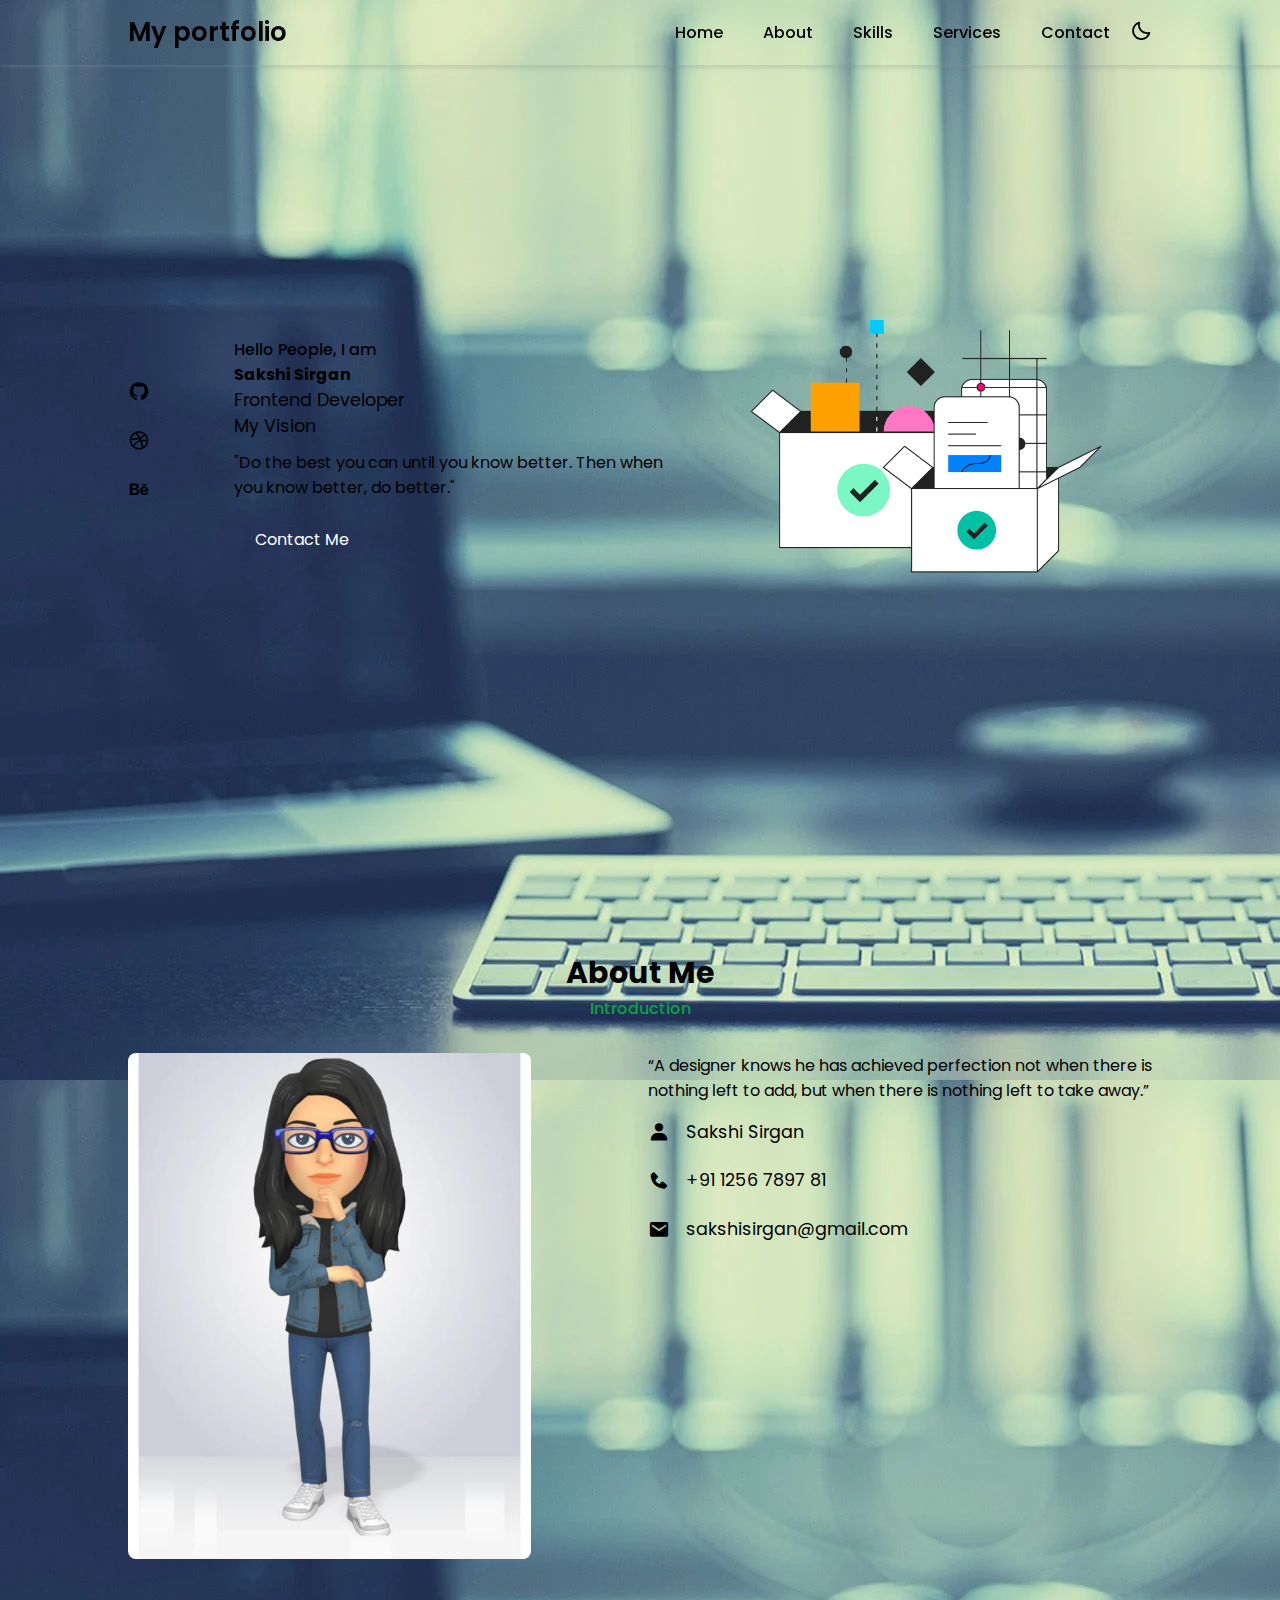
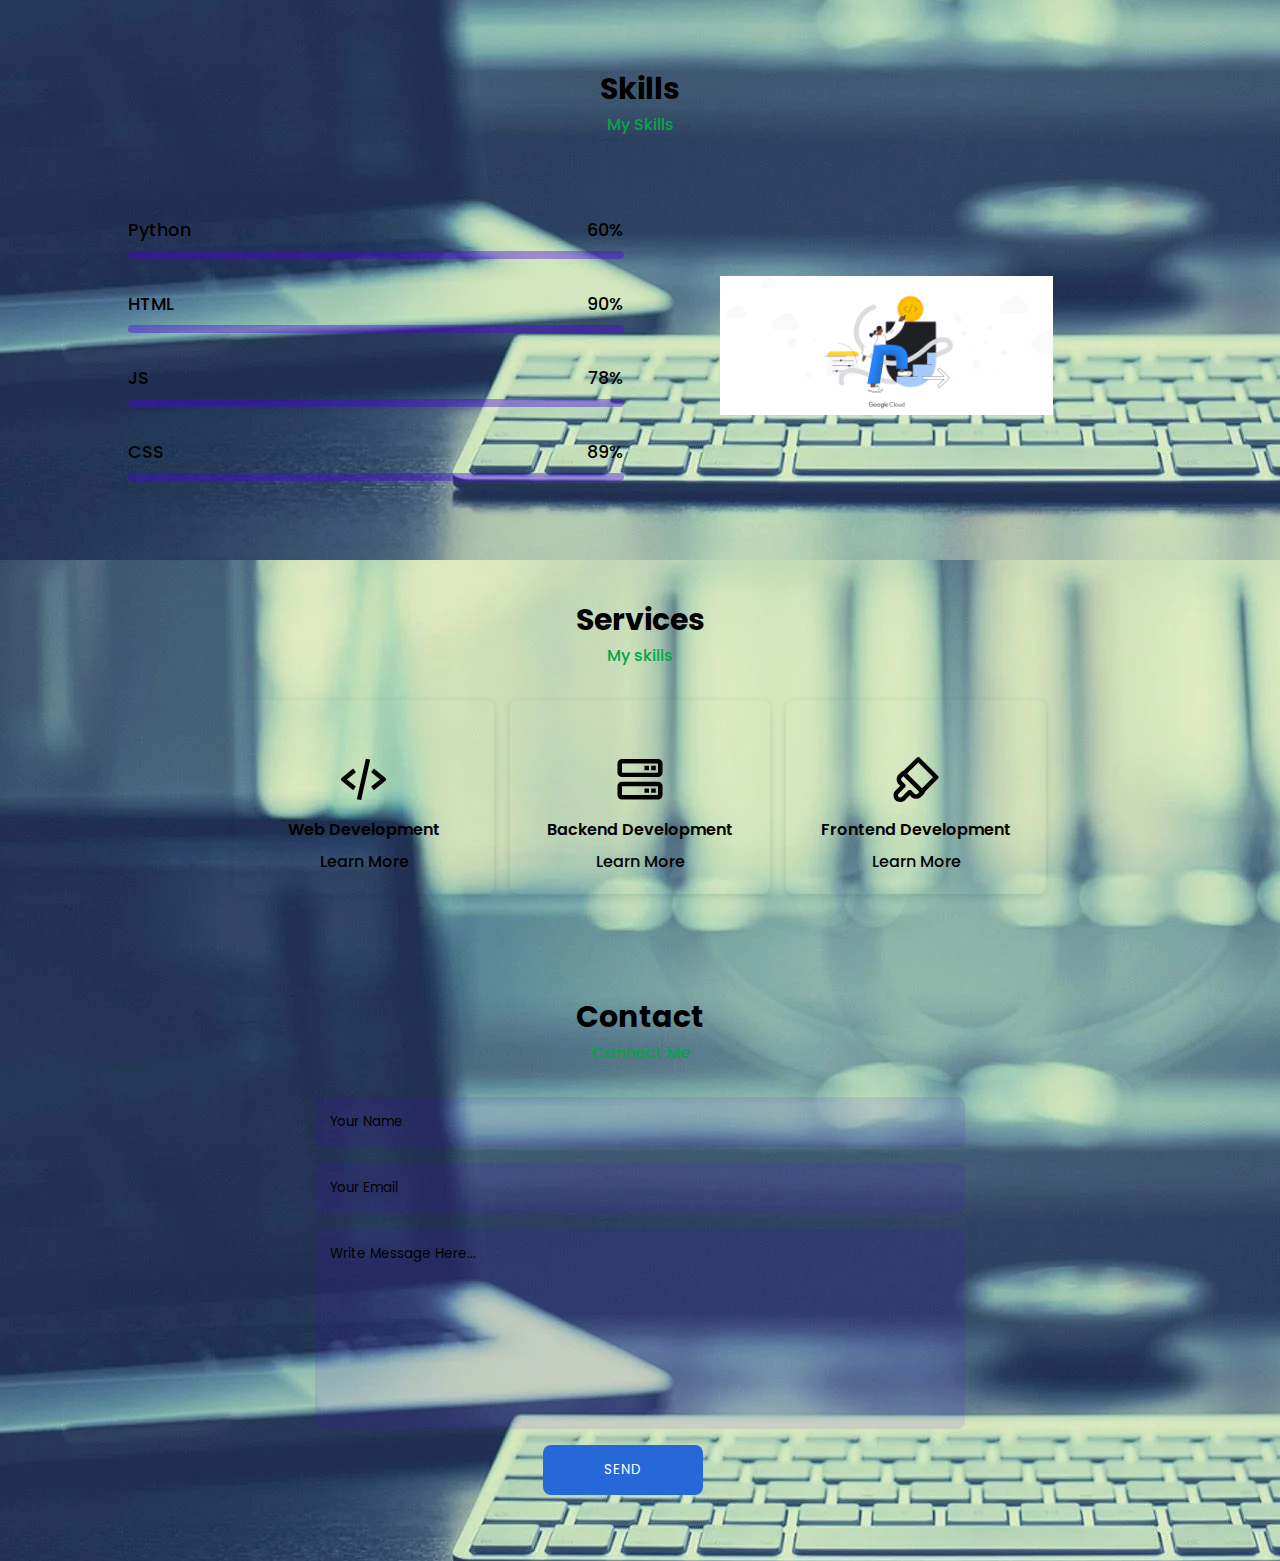
<file: TASK2-Personalportfolio/index.html>
<!DOCTYPE html>
<html lang="en">
<head>
    <meta charset="UTF-8">
    <meta http-equiv="X-UA-Compatible" content="IE=edge">
    <meta name="viewport" content="width=device-width, initial-scale=1.0">
    <title>My Personal Portfolio</title>
    <link rel="stylesheet" href="style.css">
    <link rel="stylesheet" href="https://cdn.jsdelivr.net/npm/boxicons@latest/css/boxicons.min.css">
    <style>
        body {
          background-image: url("bg1.jpg");
        }
        </style>
</head>
<body>
    <!-- Navbar -->
    <header>
        <a href="#" class="logo">My portfolio</a>
 
        <div class="bx bx-menu" id="menu-icon"></div>
 
        <ul class="navbar">
            <li><a href="#home">Home</a></li>
            <li><a href="#about">About</a></li>
            <li><a href="#skills">Skills</a></li>
            <li><a href="#services">Services</a></li>
            <li><a href="#contact">Contact</a></li>
            <div class="bx bx-moon" id="darkmode"></div>
        </ul>
    </header>
    <!-- Home -->
 
    <section class="home" id="home">
        <div class="social">
            <a href="#"><i class='bx bxl-github'></i></a>
            <a href="#"><i class='bx bxl-dribbble' ></i></a>
            <a href="#"><i class='bx bxl-behance' ></i></a>
        </div>
        <div class="home-img">
            <img src="01.jpg" alt="">
        </div>
        <div class="home-text">
            <span>Hello People, I am</span>
            <h1>Sakshi Sirgan</h1>
            <h2>Frontend Developer</h2>
            <h2>My Vision</h2>
            <p>"Do the best you can until you know better. Then when you know better, do better."</p>
            <a href="#contact" class="btn">Contact Me</a>
        </div>
 
    </section>
    <!-- About -->
    <section class="about" id="about">
        <div class="heading">
            <h2>About Me</h2>
            <span>Introduction</span>
        </div>
        <!-- About Content -->
        <div class="about-container">
            <div class="about-img">
                <img src="ava.jpg" alt="">
            </div>
            <div class="about-text">
                <p>“A designer knows he has achieved perfection not when there is nothing left to add, but when there is nothing left to take away.”</p>
                <div class="information">
                    <!-- Box 1 -->
                    <div class="info-box">
                        <i class='bx bxs-user' ></i>
                        <span>Sakshi Sirgan</span>
                    </div>
                    <!-- Box 2 -->
                    <div class="info-box">
                        <i class='bx bxs-phone' ></i>
                        <span>+91 1256 7897 81</span>
                    </div>
                    <!-- Box 3 -->
                    <div class="info-box">
                        <i class='bx bxs-envelope' ></i>
                        <span>sakshisirgan@gmail.com</span>
                    </div>
                </div>
            </div>
        </div>
    </section>
    <!-- Skills -->
    <section class="skills" id="skills">
        <div class="heading">
            <h2>Skills</h2>
            <span>My Skills</span>
        </div>
        <!-- Skills Content -->
        <div class="skills-container">
            <div class="bars">
                <!-- Box 1 -->
                <div class="bars-box">
                    <h3>Python</h3>
                    <span>60%</span>
                    <div class="light-bar"></div>
                    <div class="percent-bar python-bar"></div>
                </div>
                <!-- Box 2 -->
                <div class="bars-box">
                    <h3>HTML</h3>
                    <span>90%</span>
                    <div class="light-bar"></div>
                    <div class="percent-bar html-bar"></div>
                </div>
                <!-- Box 3 -->
                <div class="bars-box">
                    <h3>JS</h3>
                    <span>78%</span>
                    <div class="light-bar"></div>
                    <div class="percent-bar js-bar"></div>
                </div>
                <!-- Box 4 -->
                <div class="bars-box">
                    <h3>CSS</h3>
                    <span>89%</span>
                    <div class="light-bar"></div>
                    <div class="percent-bar css-bar"></div>
                </div>
            
            </div>
            <div class="skills-img">
                <img src="003.jpg" alt="">
            </div>
        </div>
 
    </section>
    <!-- Services -->
    <section class="services" id="services">
        <div class="heading">
            <h2>Services</h2>
            <span>My skills</span>
        </div>
        <div class="services-content">
            <!-- Box 1 -->
            <div class="services-box">
                <i class='bx bx-code-alt' ></i>
                <h3>Web Development</h3>
                <a href="#">Learn More</a>
            </div>
            <!-- Box 2 -->
            <div class="services-box">
                <i class='bx bx-server' ></i>
                <h3>Backend Development</h3>
                <a href="#">Learn More</a>
            </div>
            <!-- Box 3 -->
            <div class="services-box">
                <i class='bx bx-brush' ></i>
                <h3>Frontend Development</h3>
                <a href="#">Learn More</a>
            </div>
        </div>
    </section>
    
    </section>
    <!-- Contact -->
    <section class="contact" id="contact">
        <div class="heading">
            <h2>Contact</h2>
            <span>Connect Me</span>
        </div>
        <div class="contact-form">
            <form action="">
                <input type="text" placeholder="Your Name">
                <input type="email" name="" id="" placeholder="Your Email">
                <textarea name="" id="" cols="30" rows="10" placeholder="Write Message Here..."></textarea>
                <input type="button" value="Send" class="contact-button">
            </form>
        </div>
    </section>

    <script src="main.js"></script>
</body>
</html>
</file>
<file: TASK2-Personalportfolio/style.css>
@import url("https://fonts.googleapis.com/css2?family=Poppins:wght@200;300;400;500;600;700&display=swap");
*{
    margin: 0;
    padding: 0;
    box-sizing: border-box;
    list-style: none;
    text-decoration: none;
    scroll-behavior: smooth;
    scroll-padding-top: 2rem;
    font-family: "Poppins",sans-serif;
}
.root{
    --main-color: #033a80;
  --bg-color: #fff;
  --text-color: #0f0c27;
  --hover: hsl(260, 100%, 51%);
 
  --big-font: 3.2rem;
  --medium-font: 1.8rem;
  --p-font: 0.941rem;
}
section {
  padding: 50px 10%;
}
body.active {
  --text-color: #fff;
  --bg-color: #0f0c27;
}
body {
  background: var(--bg-color);
  color: var(--text-color);
}
*::selection {
  color: var(--bg-color);
  background: var(--main-color);
}
.heading {
  text-align: center;
}
.heading h2 {
  font-size: 30px;
}
 
.heading span {
  font-size: var(--p-font);
  color: rgb(2, 166, 70);
}
header {
  position: fixed;
  width: 100%;
  top: 0;
  right: 0;
  z-index: 1000;
  display: flex;
  align-items: center;
  justify-content: space-between;
  background: var(--bg-color);
  padding: 13px 10%;
  transition: 0.2s;
  box-shadow: -3px -3px 7px #ffffff73,
				2px 2px 5px rgba(94, 104, 121, 0.288);
}
header.shadow {
  box-shadow: 0 0 4px rgb(14 55 54 / 15%);
}
.logo {
  font-size: 1.61rem;
  font-weight: 600;
  color: var(--text-color);
}
.navbar {
  display: flex;
}
.navbar a {
  font-size: 1rem;
  padding: 10px 20px;
  color: var(--text-color);
  font-weight: 500;
}
.navbar a:hover {
  color: var(--hover);
}
#menu-icon {
  font-size: 24px;
  cursor: pointer;
  z-index: 10001;
  display: none;
}
#darkmode {
  font-size: 22px;
  cursor: pointer;
}
.home {
  position: relative;
  width: 100%;
  min-height: 100vh;
  display: grid;
  grid-template-columns: 0.2fr 1fr 1fr;
  align-items: center;
  gap: 1rem;
}
.home-img {
  order: 3;
}
.home-img img {
  width: 100%;
}
.home-text span {
  font-size: var(--medium-font);
  font-weight: 500;
}
.home-text h1 {
  font-size: var(--big-font);
}
.home-text h2 {
  font-size: 1.1rem;
  font-weight: 400;
}
.home-text p {
  font-size: var(--p-font);
  font-weight: 400;
  margin: 0.7rem 0 1rem;
}
.social {
  display: flex;
  flex-direction: column;
}
.social a {
  margin-bottom: 1rem;
  font-size: 22px;
  color: var(--text-color);
}
.social a:hover {
  color: var(--hover);
}
.btn {
  display: inline-block;
  background: var(--main-color);
  color: #fff;
  padding: 0.7rem 1.3rem;
  border-radius: 0.5rem;
}
.btn:hover {
  background: var(--hover);
}
 

.about-container {
  display: grid;
  grid-template-columns: repeat(2, 1fr);
  gap: 1rem;
  margin-top: 2rem;
}
 
.about-img img {
  width: 80%;
  border-radius: 0.5rem;
}
.about-text p {
  font-size: var(--p-font);
  font-weight: 400;
  text-align: justify;
}
.information {
  margin: 1rem 0 1.4rem;
}
.information .info-box {
  display: flex;
  align-items: center;
  margin-bottom: 1.4rem;
}
.information .info-box .bx {
  font-size: 22px;
}
.information .info-box span {
  font-weight: 400;
  margin-left: 1rem;
}
.skills-container {
  display: grid;
  grid-template-columns: repeat(2, 1fr);
  align-items: center;
  gap: 2rem;
  margin-top: 4rem;
}
.skills-img img {
  width: 80%;
  padding-left: 4rem;
  object-position: center;
}
.bars-box {
  position: relative;
  display: flex;
  justify-content: space-between;
  align-items: center;
  padding: 1rem 0;
  margin-bottom: 1rem;
}
.bars-box h3,
span {
  font-size: 1.1rem;
  font-weight: 500;
}
.light-bar {
  position: absolute;
  bottom: 0;
  left: 0;
  width: 100%;
  height: 0.5rem;
  background: hsla(260, 100%, 44%, 0.4);
  border-radius: 0.5rem;
}
.percent-bar {
  position: absolute;
  bottom: 0;
  left: 0;
  height: 0.5rem;
  background: var(--main-color);
  border-radius: 0.5rem;
}
.html-bar {
  width: 94%;
}
.css-bar {
  width: 84%;
}
.js-bar {
  width: 74%;
}
.react-bar {
  width: 80%;
}
.services-content {
  display: grid;
  grid-template-columns: repeat(auto-fit, minmax(200px, auto));
  justify-content: center;
  gap: 1rem;
  margin-top: 2rem;
}
.services-box {
  padding: 20px;
  width: 260px;
  display: flex;
  flex-direction: column;
  align-items: center;
  text-align: center;
  border-radius: 0.5rem;
  border-bottom: 2px solid var(--main-color);
  box-shadow: 0 2px 7px rgb(14 55 54 / 15%);
}
.services-box:hover{
 background-color: #02225a;
}

.services-box h3 {
  font-size: 1rem;
  font-weight: 600;
  margin: 0.7rem 0 0.4rem;
}
.services-box:hover h3{
  color: #fff;
}
.services-box .bx {
  padding-top: 2rem;
  font-size: 54px;
  color: var(--main-color);
}
.services-box:hover .bx{
  color: #22cf91;
}
.services-box a {
  color: var(--main-color);
  font-size: var(--p-font);
  font-weight: 500;
}
.services-box:hover a{
  color: #8b8a8f;
}
.portfolio-content {
  display: grid;
  grid-template-columns: repeat(auto-fit, minmax(280px, auto));
  gap: 1rem;
  margin-top: 2rem;
}
.portfolio-img {
  overflow: hidden;
  border-radius: 0.5rem;
}
.portfolio-img img {
  width: 100%;
  display: block;
}
.portfolio-img img:hover {
  transform: scale(1.1);
  transition: 1s;
}
.contact-form {
  display: grid;
  place-items: center;
  margin-top: 2rem;
}
.contact-form form {
  display: flex;
  flex-direction: column;
  width: 650px;
}
form input,
textarea {
  padding: 15px;
  border-radius: 0.5rem;
  width: 100%;
  border: none;
  outline: none;
  background: hsla(260, 100%, 44%, 0.1);
  margin-bottom: 1rem;
  color: var(--text-color);
}
form input::placeholder,
textarea::placeholder {
  color: var(--text-color);
}
form textarea {
  resize: none;
  height: 200px;
}
.contact-button {
  width: 160px;
  cursor: pointer;
  background: #2768d9;
  color: #fff;
  justify-content: center;
  text-transform: uppercase;
  letter-spacing: 1px;
  margin-left: 35%;
}
.contact-button:hover {
  background: var(--hover);
}
.footer {
  display: grid;
  place-items: center;
  padding: 20px;
  background: #ebebeb;
  color: #000;
}
.footer h2 {
  font-size: 1.5rem;
  margin-bottom: 1.6rem;
}
.footer-social a i{
  color: rgb(10, 26, 208);
  font-size: 25px;
  margin-left: 10px;
  text-align: center;
  line-height: 40px;
  background-color: #fff;
  border-radius: 50%;
  width: 40px;
  height: 40px;
}
.copyright {
  padding: 20px;
  background: var(--main-color);
  text-align: center;
  color: #fff;
}
.copyright a{
  color: #22cf91;
}
/* Making Responsive */
@media (max-width: 991px) {
  header {
    padding: 18px 4%;
  }
  section {
    padding: 50px 4%;
  }
}
@media (max-width: 881px) {
  :root {
    --big-font: 2.7rem;
    --medium-font: 1.4rem;
  }
}
@media (max-width: 768px) {
  :root {
    --big-font: 2.4rem;
    --medium-font: 1.2rem;
  }
  header {
    padding: 11px 4%;
  }
  #menu-icon {
    display: initial;
    color: var(--text-color);
  }
  header .navbar {
    position: absolute;
    top: -500px;
    left: 0;
    right: 0;
    display: flex;
    flex-direction: column;
    background: var(--bg-color);
    box-shadow: 0 4px 4px rgb(0 0 0 / 10%);
    transition: 0.2s ease;
    text-align: center;
  }
  .navbar.active {
    top: 100%;
  }
  .navbar a {
    padding: 1.5rem;
    display: block;
    background: var(--bg-color);
  }
  #darkmode {
    position: absolute;
    top: 1.4rem;
    right: 2rem;
  }
  .scroll-down {
    display: none;
  }
  .home {
    grid-template-columns: 0.5fr 3fr;
  }
  .home-text {
    grid-column: 1/3;
    padding-left: 1.4rem;
  }
  .home-img {
    order: initial;
  }
  .about-container {
    grid-template-columns: 1fr;
  }
  .about-img {
    display: flex;
    justify-content: center;
  }
  .skills-container {
    grid-template-columns: 1fr;
  }
  .skills-img img {
    padding-left: 0;
  }
  .skills-img {
    padding-top: 2rem;
    display: flex;
    justify-content: center;
  }
  .contact-form form{
    width: 300px;
  }
  .contact-button{
    margin-left: 25%;
  }
}
@media (max-width: 340px) {
  :root {
    --big-font: 1.7rem;
    --medium-font: 1.1rem;
  }
  .home-text span {
    font-size: 1rem;
  }
  .home-text h2 {
    font-size: 0.9rem;
    font-weight: 500;
  }
  .information .info-box span {
    font-size: 1rem;
  }
  .portfolio-content {
    grid-template-columns: repeat(auto-fit, minmax(200px, auto));
  }
  .contact-form form{
    width: 300px;
  }
  .contact-button{
    margin-left: 25%;
  }
}
</file>
